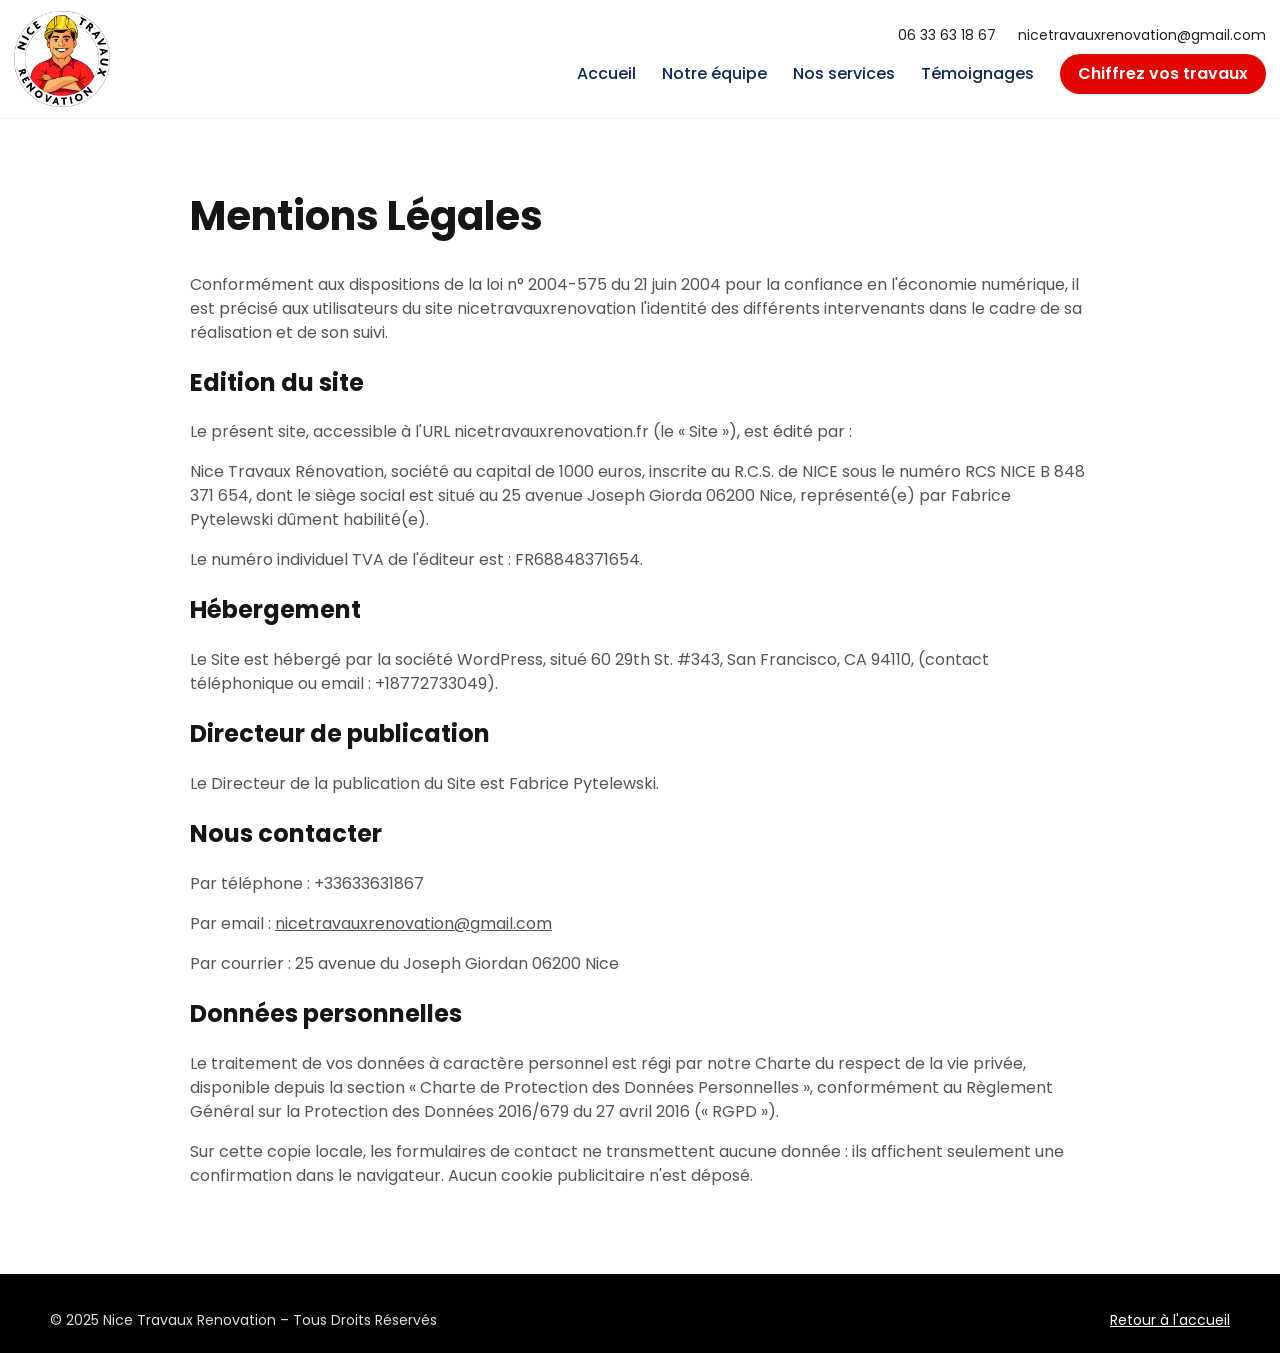
<file: mentions-legales.html>
<!DOCTYPE html>
<html lang="fr">
<head>
  <meta charset="utf-8">
  <meta name="viewport" content="width=device-width, initial-scale=1">
  <title>Mentions Légales | Nice Travaux Rénovation</title>
  <link rel="icon" href="images/favicon.png">
  <link href="https://fonts.googleapis.com/css2?family=Poppins:wght@400;500;600;700&display=swap" rel="stylesheet">
  <link rel="stylesheet" href="css/styles.css">
</head>
<body>
  <a class="skip" href="#contenu">Passer au contenu</a>
  <header class="site-header">
    <div class="header-inner">
      <a class="logo" href="index.html"><img src="images/logo.png" alt="Nice Travaux Rénovation"></a>
      <div class="header-tools">
        <div class="contacts">
          <a href="tel:+33633631867">06 33 63 18 67</a>
          <a class="mail" href="mailto:nicetravauxrenovation@gmail.com">nicetravauxrenovation@gmail.com</a>
        </div>
        <div class="nav-row">
          <button class="menu-toggle" aria-label="Ouvrir le menu" aria-expanded="false"><span></span><span></span><span></span></button>
          <ul class="nav">
            <li><a href="index.html#accueil">Accueil</a></li>
            <li><a href="index.html#notre-equipe">Notre équipe</a></li>
            <li><a href="index.html#nos-services">Nos services</a></li>
            <li><a href="index.html#temoignages">Témoignages</a></li>
          </ul>
          <a class="btn btn-red" href="https://ntr.calculateurtravaux.com/" target="_blank" rel="noopener">Chiffrez vos travaux</a>
        </div>
      </div>
    </div>
  </header>
  <main id="contenu" class="legal wrap">
    <h1>Mentions Légales</h1>
    <p>Conformément aux dispositions de la loi n° 2004-575 du 21 juin 2004 pour la confiance en l'économie numérique, il est précisé aux utilisateurs du site nicetravauxrenovation l'identité des différents intervenants dans le cadre de sa réalisation et de son suivi.</p>
    <h2>Edition du site</h2>
    <p>Le présent site, accessible à l'URL nicetravauxrenovation.fr (le « Site »), est édité par :</p>
    <p>Nice Travaux Rénovation, société au capital de 1000 euros, inscrite au R.C.S. de NICE sous le numéro RCS NICE B 848 371 654, dont le siège social est situé au 25 avenue Joseph Giorda 06200 Nice, représenté(e) par Fabrice Pytelewski dûment habilité(e).</p>
    <p>Le numéro individuel TVA de l'éditeur est : FR68848371654.</p>
    <h2>Hébergement</h2>
    <p>Le Site est hébergé par la société WordPress, situé 60 29th St. #343, San Francisco, CA 94110, (contact téléphonique ou email : +18772733049).</p>
    <h2>Directeur de publication</h2>
    <p>Le Directeur de la publication du Site est Fabrice Pytelewski.</p>
    <h2>Nous contacter</h2>
    <p>Par téléphone : +33633631867</p>
    <p>Par email : <a href="mailto:nicetravauxrenovation@gmail.com">nicetravauxrenovation@gmail.com</a></p>
    <p>Par courrier : 25 avenue du Joseph Giordan 06200 Nice</p>
    <h2 id="donnees">Données personnelles</h2>
    <p>Le traitement de vos données à caractère personnel est régi par notre Charte du respect de la vie privée, disponible depuis la section « Charte de Protection des Données Personnelles », conformément au Règlement Général sur la Protection des Données 2016/679 du 27 avril 2016 (« RGPD »).</p>
    <p>Sur cette copie locale, les formulaires de contact ne transmettent aucune donnée : ils affichent seulement une confirmation dans le navigateur. Aucun cookie publicitaire n'est déposé.</p>
  </main>
  <footer class="site-footer">
    <div class="wrap">
      <div class="footer-bottom">
        <span>© 2025 Nice Travaux Renovation – Tous Droits Réservés</span>
        <a href="index.html">Retour à l'accueil</a>
      </div>
    </div>
  </footer>
  <script src="js/main.js"></script>
</body>
</html>
</file>
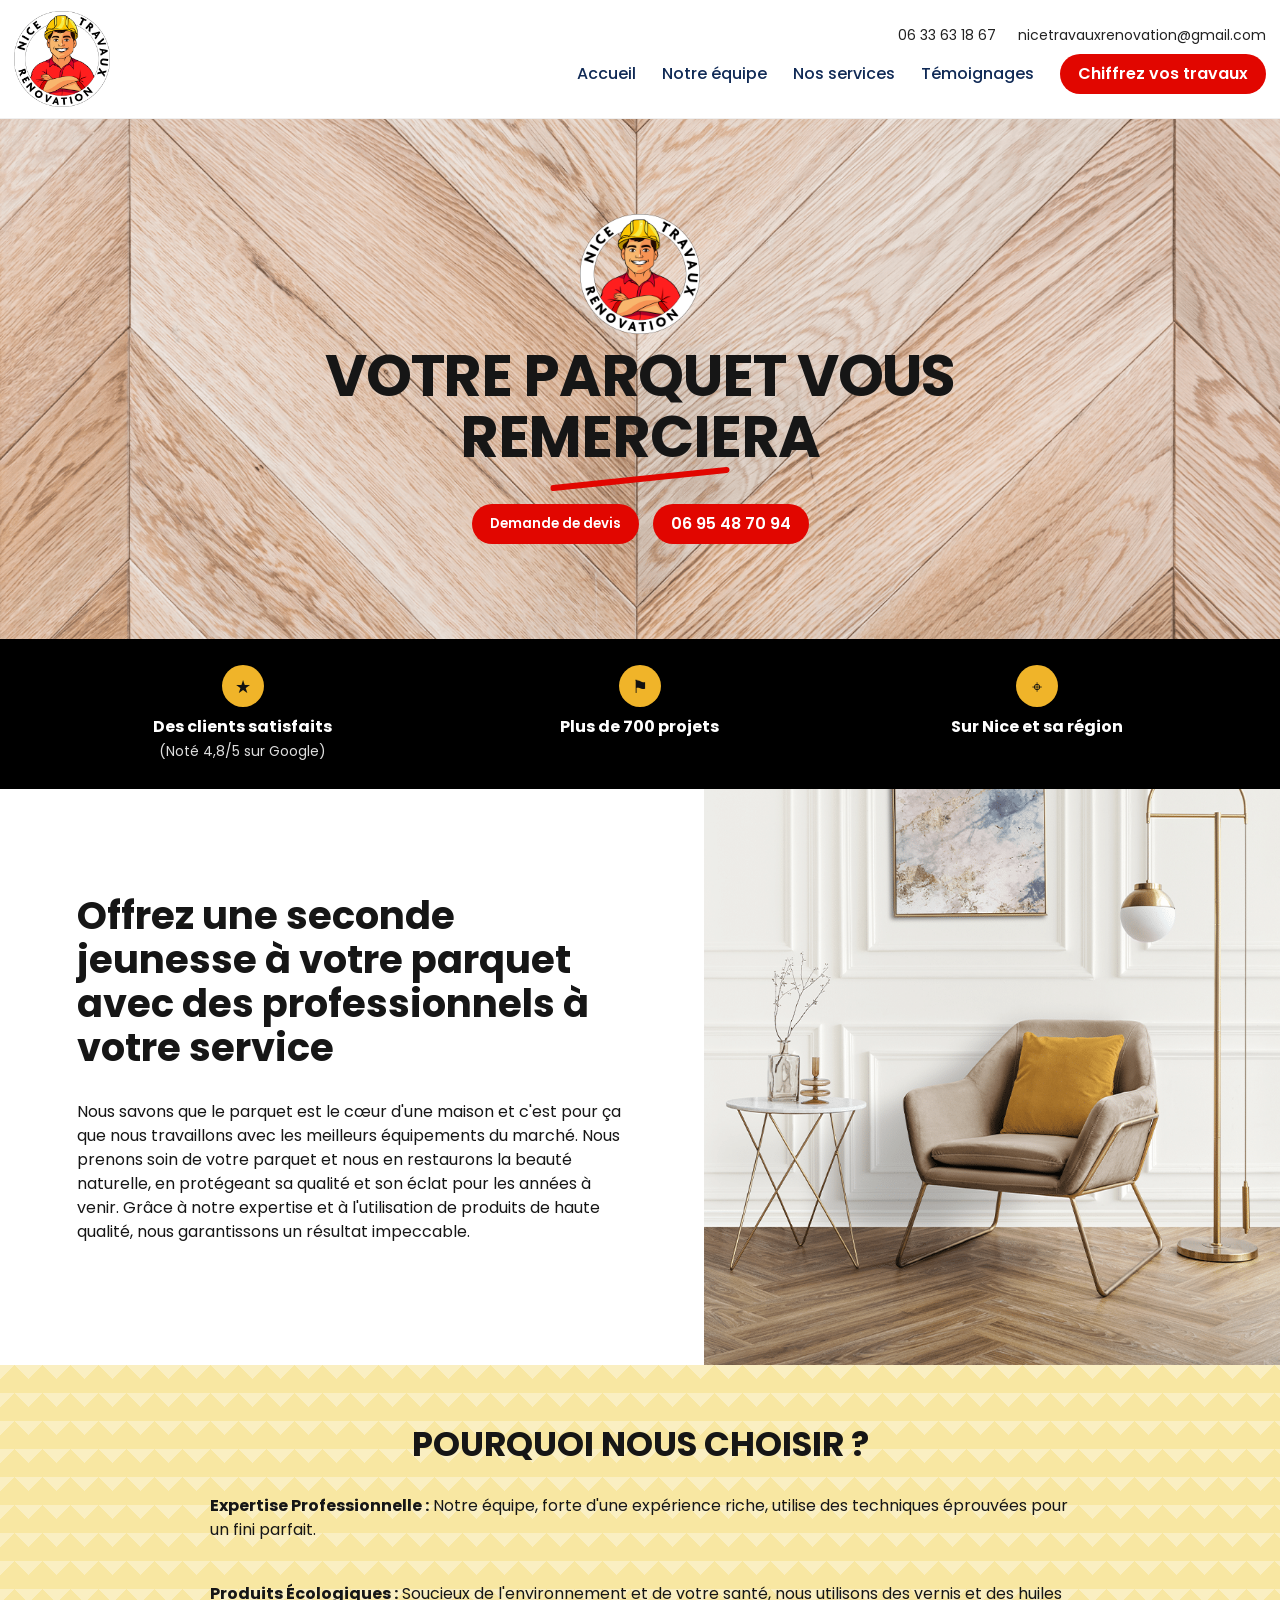
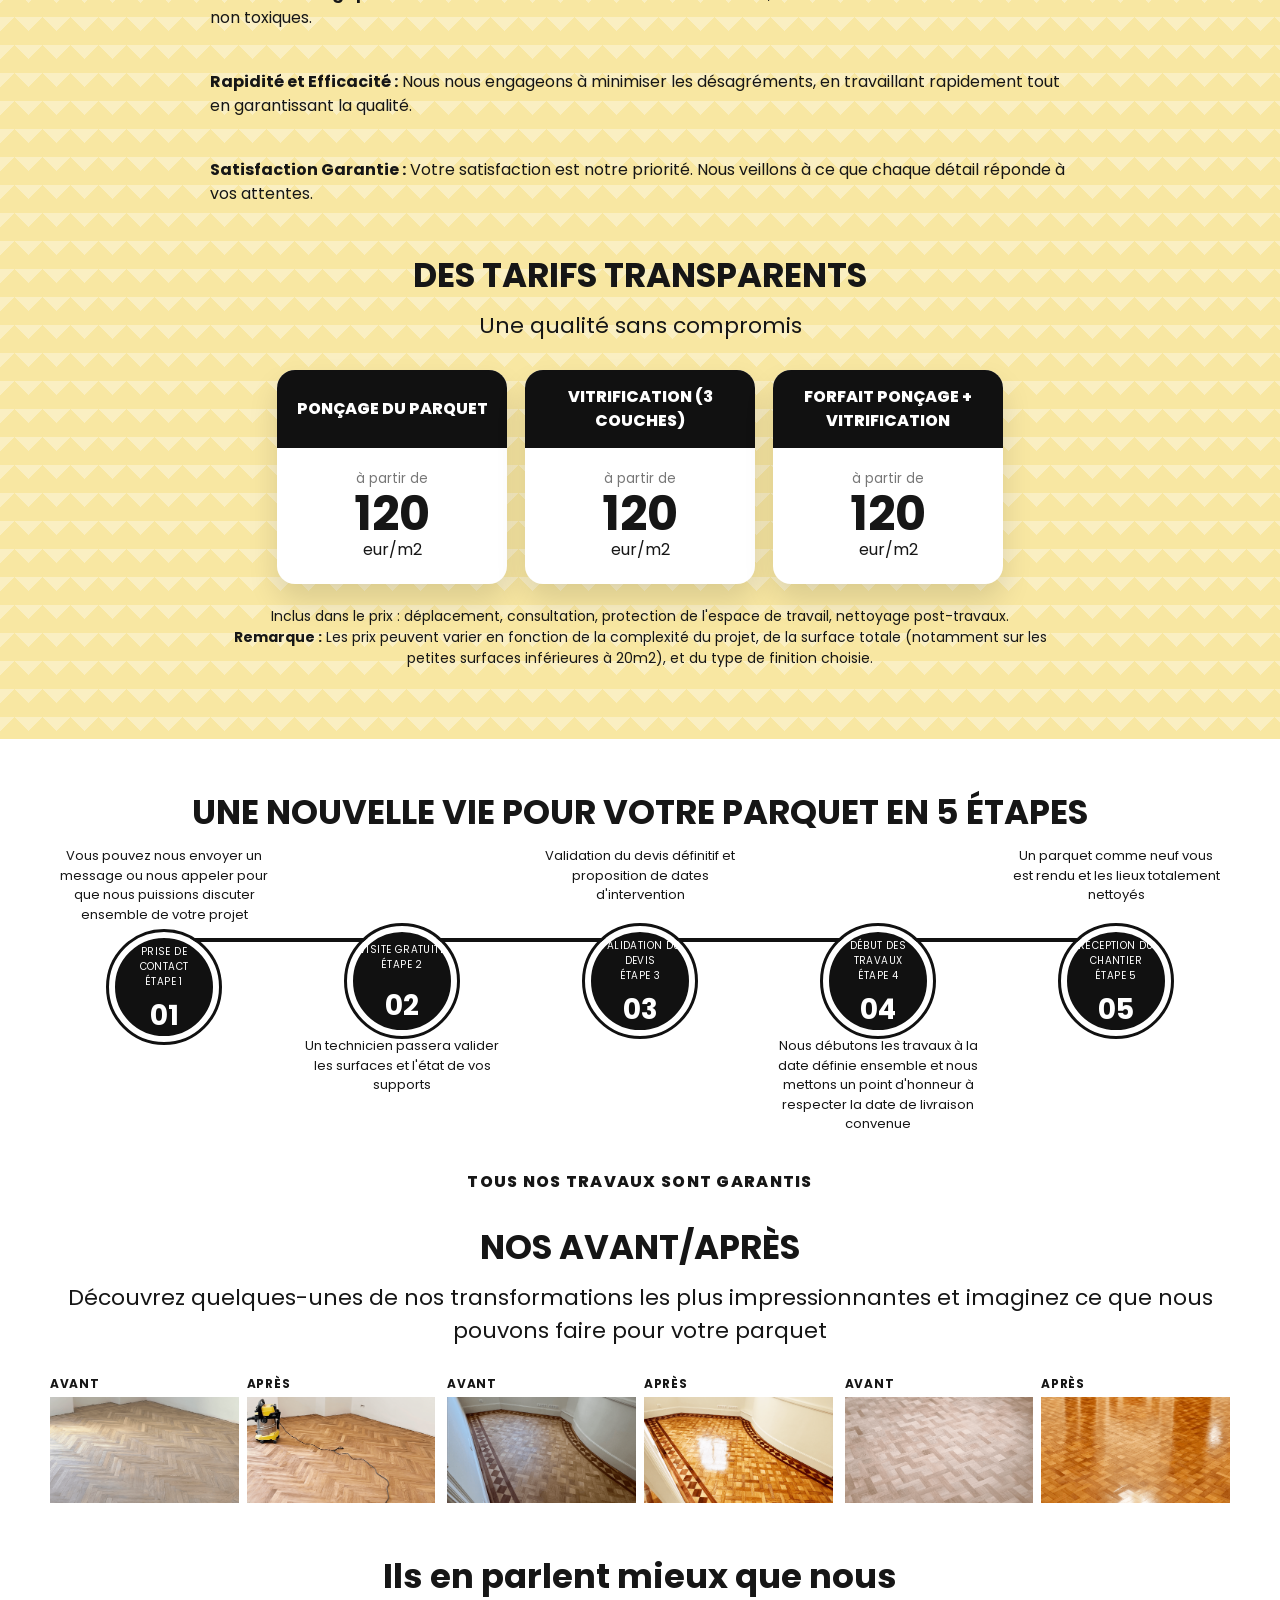
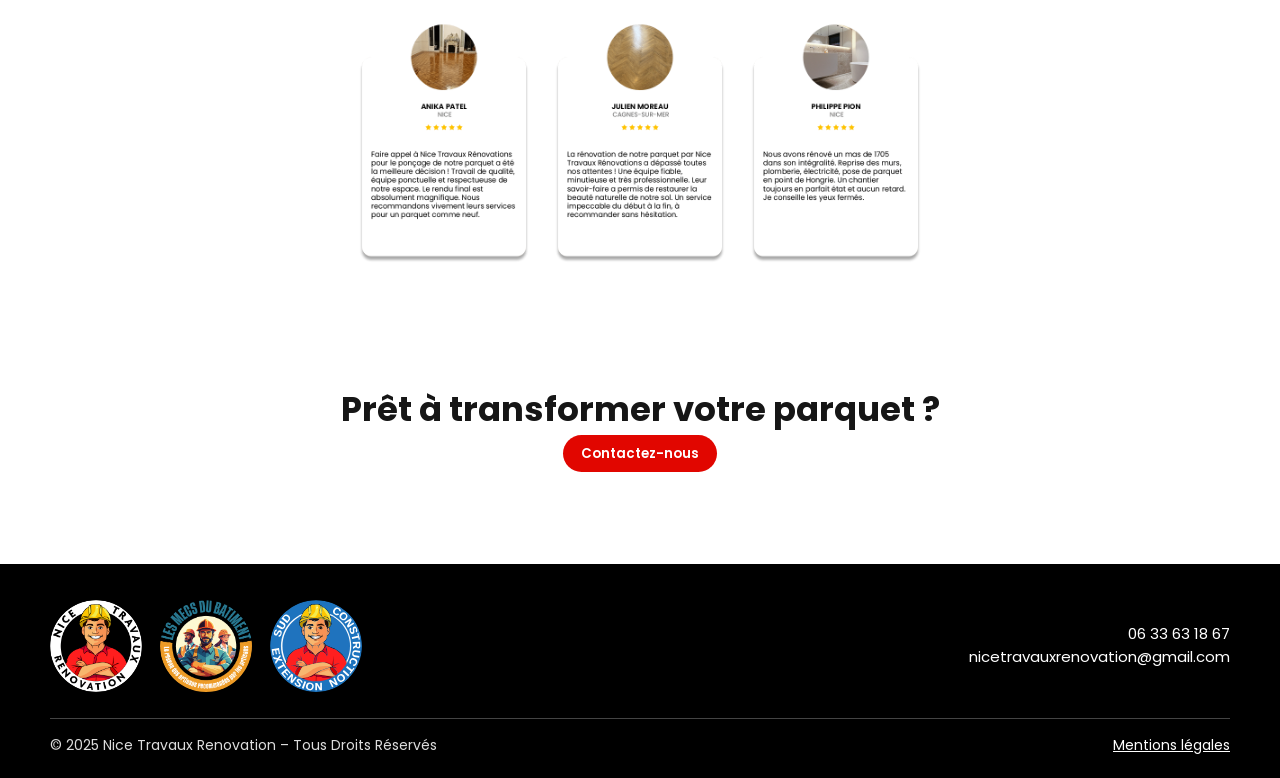
<file: poncage-de-parquet.html>
<!DOCTYPE html>
<html lang="fr">
<head>
  <meta charset="utf-8">
  <meta name="viewport" content="width=device-width, initial-scale=1">
  <title>Ponçage de parquet à Nice | Nice Travaux Rénovation</title>
  <meta name="description" content="Ponçage et vitrification de parquet à Nice. Équipe professionnelle, tarifs transparents, devis gratuit.">
  <link rel="icon" href="images/favicon.png">
  <link href="https://fonts.googleapis.com/css2?family=Poppins:wght@400;500;600;700;800&display=swap" rel="stylesheet">
  <link rel="stylesheet" href="css/styles.css">
</head>
<body>
  <a class="skip" href="#contenu">Passer au contenu</a>
  <header class="site-header">
    <div class="header-inner">
      <a class="logo" href="index.html"><img src="images/logo.png" alt="Nice Travaux Rénovation"></a>
      <div class="header-tools">
        <div class="contacts">
          <a href="tel:+33633631867">06 33 63 18 67</a>
          <a class="mail" href="mailto:nicetravauxrenovation@gmail.com">nicetravauxrenovation@gmail.com</a>
        </div>
        <div class="nav-row">
          <button class="menu-toggle" aria-label="Ouvrir le menu" aria-expanded="false"><span></span><span></span><span></span></button>
          <ul class="nav">
            <li><a href="index.html#accueil">Accueil</a></li>
            <li><a href="index.html#notre-equipe">Notre équipe</a></li>
            <li><a href="index.html#nos-services">Nos services</a></li>
            <li><a href="index.html#temoignages">Témoignages</a></li>
          </ul>
          <a class="btn btn-red" href="https://ntr.calculateurtravaux.com/" target="_blank" rel="noopener">Chiffrez vos travaux</a>
        </div>
      </div>
    </div>
  </header>
  <main id="contenu">
    <section class="page-hero" style="background-image:url('images/parquet/hero.png')">
      <div>
        <img class="logo-float" src="images/logo.png" alt="">
        <h1>VOTRE PARQUET VOUS<br>REMERCIERA</h1>
        <div class="underline"></div>
        <div class="hero-actions">
          <button class="btn btn-red" type="button" data-open="modal-contact">Demande de devis</button>
          <a class="btn btn-red" href="tel:+33695487094">06 95 48 70 94</a>
        </div>
      </div>
    </section>
    <section class="stats-bar">
      <div class="wrap">
        <div><div class="dot">★</div><strong>Des clients satisfaits</strong><span>(Noté 4,8/5 sur Google)</span></div>
        <div><div class="dot">⚑</div><strong>Plus de 700 projets</strong></div>
        <div><div class="dot">⌖</div><strong>Sur Nice et sa région</strong></div>
      </div>
    </section>
    <section class="split">
      <div class="split-copy">
        <h2>Offrez une seconde jeunesse à votre parquet avec des professionnels à votre service</h2>
        <p>Nous savons que le parquet est le cœur d'une maison et c'est pour ça que nous travaillons avec les meilleurs équipements du marché. Nous prenons soin de votre parquet et nous en restaurons la beauté naturelle, en protégeant sa qualité et son éclat pour les années à venir. Grâce à notre expertise et à l'utilisation de produits de haute qualité, nous garantissons un résultat impeccable.</p>
      </div>
      <img src="images/parquet/photo.png" alt="Salon avec parquet en chevron">
    </section>
    <section class="yellow">
      <div class="wrap">
        <h2>POURQUOI NOUS CHOISIR ?</h2>
        <div class="reasons">
          <p><strong>Expertise Professionnelle :</strong> Notre équipe, forte d'une expérience riche, utilise des techniques éprouvées pour un fini parfait.</p>
          <p><strong>Produits Écologiques :</strong> Soucieux de l'environnement et de votre santé, nous utilisons des vernis et des huiles non toxiques.</p>
          <p><strong>Rapidité et Efficacité :</strong> Nous nous engageons à minimiser les désagréments, en travaillant rapidement tout en garantissant la qualité.</p>
          <p><strong>Satisfaction Garantie :</strong> Votre satisfaction est notre priorité. Nous veillons à ce que chaque détail réponde à vos attentes.</p>
        </div>
        <h2>DES TARIFS TRANSPARENTS</h2>
        <p class="center-sub">Une qualité sans compromis</p>
        <div class="prices">
          <article class="price"><header>PONÇAGE DU PARQUET</header><div><small>à partir de</small><b>120</b> eur/m2</div></article>
          <article class="price"><header>VITRIFICATION (3 COUCHES)</header><div><small>à partir de</small><b>120</b> eur/m2</div></article>
          <article class="price"><header>FORFAIT PONÇAGE + VITRIFICATION</header><div><small>à partir de</small><b>120</b> eur/m2</div></article>
        </div>
        <p class="fine">Inclus dans le prix : déplacement, consultation, protection de l'espace de travail, nettoyage post-travaux.<br><strong>Remarque :</strong> Les prix peuvent varier en fonction de la complexité du projet, de la surface totale (notamment sur les petites surfaces inférieures à 20m2), et du type de finition choisie.</p>
      </div>
    </section>
    <section class="steps-line wrap">
      <h2 class="block-title">UNE NOUVELLE VIE POUR VOTRE PARQUET EN 5 ÉTAPES</h2>
      <div class="step-row">
        <article class="step-item"><p>Vous pouvez nous envoyer un message ou nous appeler pour que nous puissions discuter ensemble de votre projet</p><div class="circle"><span>PRISE DE CONTACT<br>ÉTAPE 1</span><b>01</b></div></article>
        <article class="step-item"><p></p><div class="circle"><span>VISITE GRATUITE<br>ÉTAPE 2</span><b>02</b></div><p>Un technicien passera valider les surfaces et l'état de vos supports</p></article>
        <article class="step-item"><p>Validation du devis définitif et proposition de dates d'intervention</p><div class="circle"><span>VALIDATION DU DEVIS<br>ÉTAPE 3</span><b>03</b></div></article>
        <article class="step-item"><p></p><div class="circle"><span>DÉBUT DES TRAVAUX<br>ÉTAPE 4</span><b>04</b></div><p>Nous débutons les travaux à la date définie ensemble et nous mettons un point d'honneur à respecter la date de livraison convenue</p></article>
        <article class="step-item"><p>Un parquet comme neuf vous est rendu et les lieux totalement nettoyés</p><div class="circle"><span>RÉCEPTION DU CHANTIER<br>ÉTAPE 5</span><b>05</b></div></article>
      </div>
      <p class="guarantee">TOUS NOS TRAVAUX SONT GARANTIS</p>
      <h2 class="block-title">NOS AVANT/APRÈS</h2>
      <p class="center-sub">Découvrez quelques-unes de nos transformations les plus impressionnantes et imaginez ce que nous pouvons faire pour votre parquet</p>
      <div class="gallery">
        <div class="pair"><figure><figcaption>AVANT</figcaption><img src="images/parquet/av1.png" alt="Parquet avant ponçage"></figure><figure><figcaption>APRÈS</figcaption><img src="images/parquet/ap1.png" alt="Parquet après ponçage"></figure></div>
        <div class="pair"><figure><figcaption>AVANT</figcaption><img src="images/parquet/av2.png" alt="Parquet avant restauration"></figure><figure><figcaption>APRÈS</figcaption><img src="images/parquet/ap2.png" alt="Parquet après restauration"></figure></div>
        <div class="pair"><figure><figcaption>AVANT</figcaption><img src="images/parquet/av3.png" alt="Parquet usé"></figure><figure><figcaption>APRÈS</figcaption><img src="images/parquet/ap3.png" alt="Parquet rénové"></figure></div>
      </div>
      <h2 class="block-title" style="margin-top:48px">Ils en parlent mieux que nous</h2>
      <div class="testimonials">
        <img src="images/parquet/t1.png" alt="Avis client">
        <img src="images/parquet/t2.png" alt="Avis client">
        <img src="images/parquet/t3.png" alt="Avis client">
      </div>
      <div class="cta">
        <h2>Prêt à transformer votre parquet ?</h2>
        <button class="btn btn-red" type="button" data-open="modal-contact">Contactez-nous</button>
      </div>
    </section>
  </main>
  <footer class="site-footer">
    <div class="wrap">
      <div class="footer-top">
        <div class="footer-logos">
          <a href="index.html"><img src="images/logo.png" alt="Nice Travaux Rénovation"></a>
          <a href="https://www.lesmecsdubatiment.com/" target="_blank" rel="noopener"><img src="images/logo-lmdb.png" alt="Les Mecs du Bâtiment"></a>
          <a href="https://www.sudconstructionextension.fr/" target="_blank" rel="noopener"><img src="images/logo-sud.svg" alt="Sud Construction Extension"></a>
        </div>
        <div class="footer-contact"><a href="tel:+33633631867">06 33 63 18 67</a><br><a href="mailto:nicetravauxrenovation@gmail.com">nicetravauxrenovation@gmail.com</a></div>
      </div>
      <hr class="footer-rule">
      <div class="footer-bottom">
        <span>© 2025 Nice Travaux Renovation – Tous Droits Réservés</span>
        <a href="mentions-legales.html">Mentions légales</a>
      </div>
    </div>
  </footer>
  <div class="modal" id="modal-contact" hidden>
    <div class="dialog" role="dialog" aria-labelledby="contact-title">
      <button class="close" type="button" data-close aria-label="Fermer">×</button>
      <h2 id="contact-title">Contactez-nous</h2>
      <p class="sub">Votre devis travaux gratuit en quelques clics</p>
      <form data-form>
        <label>Adresse mail *<input type="email" required></label>
        <label>Votre nom *<input type="text" required></label>
        <label>Téléphone *<input type="tel" required></label>
        <label>Votre message *<textarea required></textarea></label>
        <button class="btn btn-red" type="submit">Envoyer le message</button>
        <p class="form-note" role="status"></p>
      </form>
    </div>
  </div>
  <script src="js/main.js"></script>
</body>
</html>
</file>
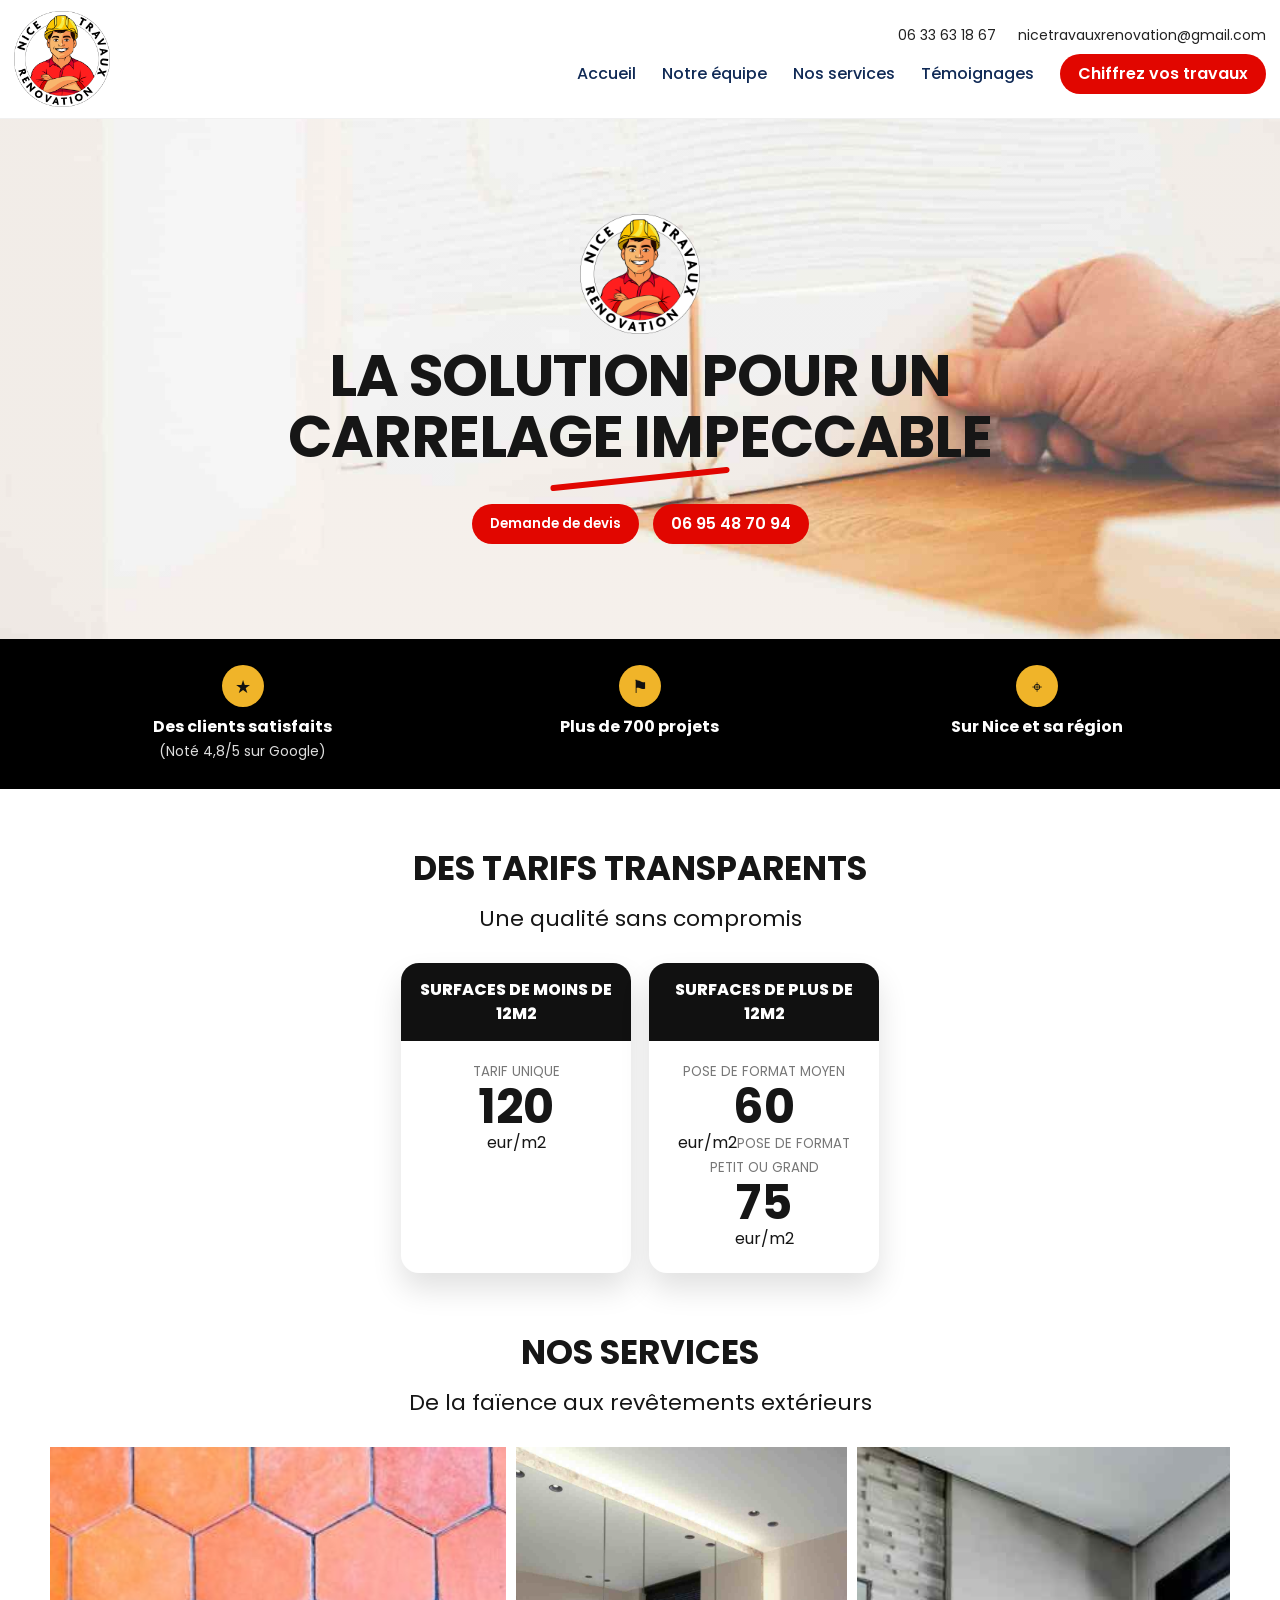
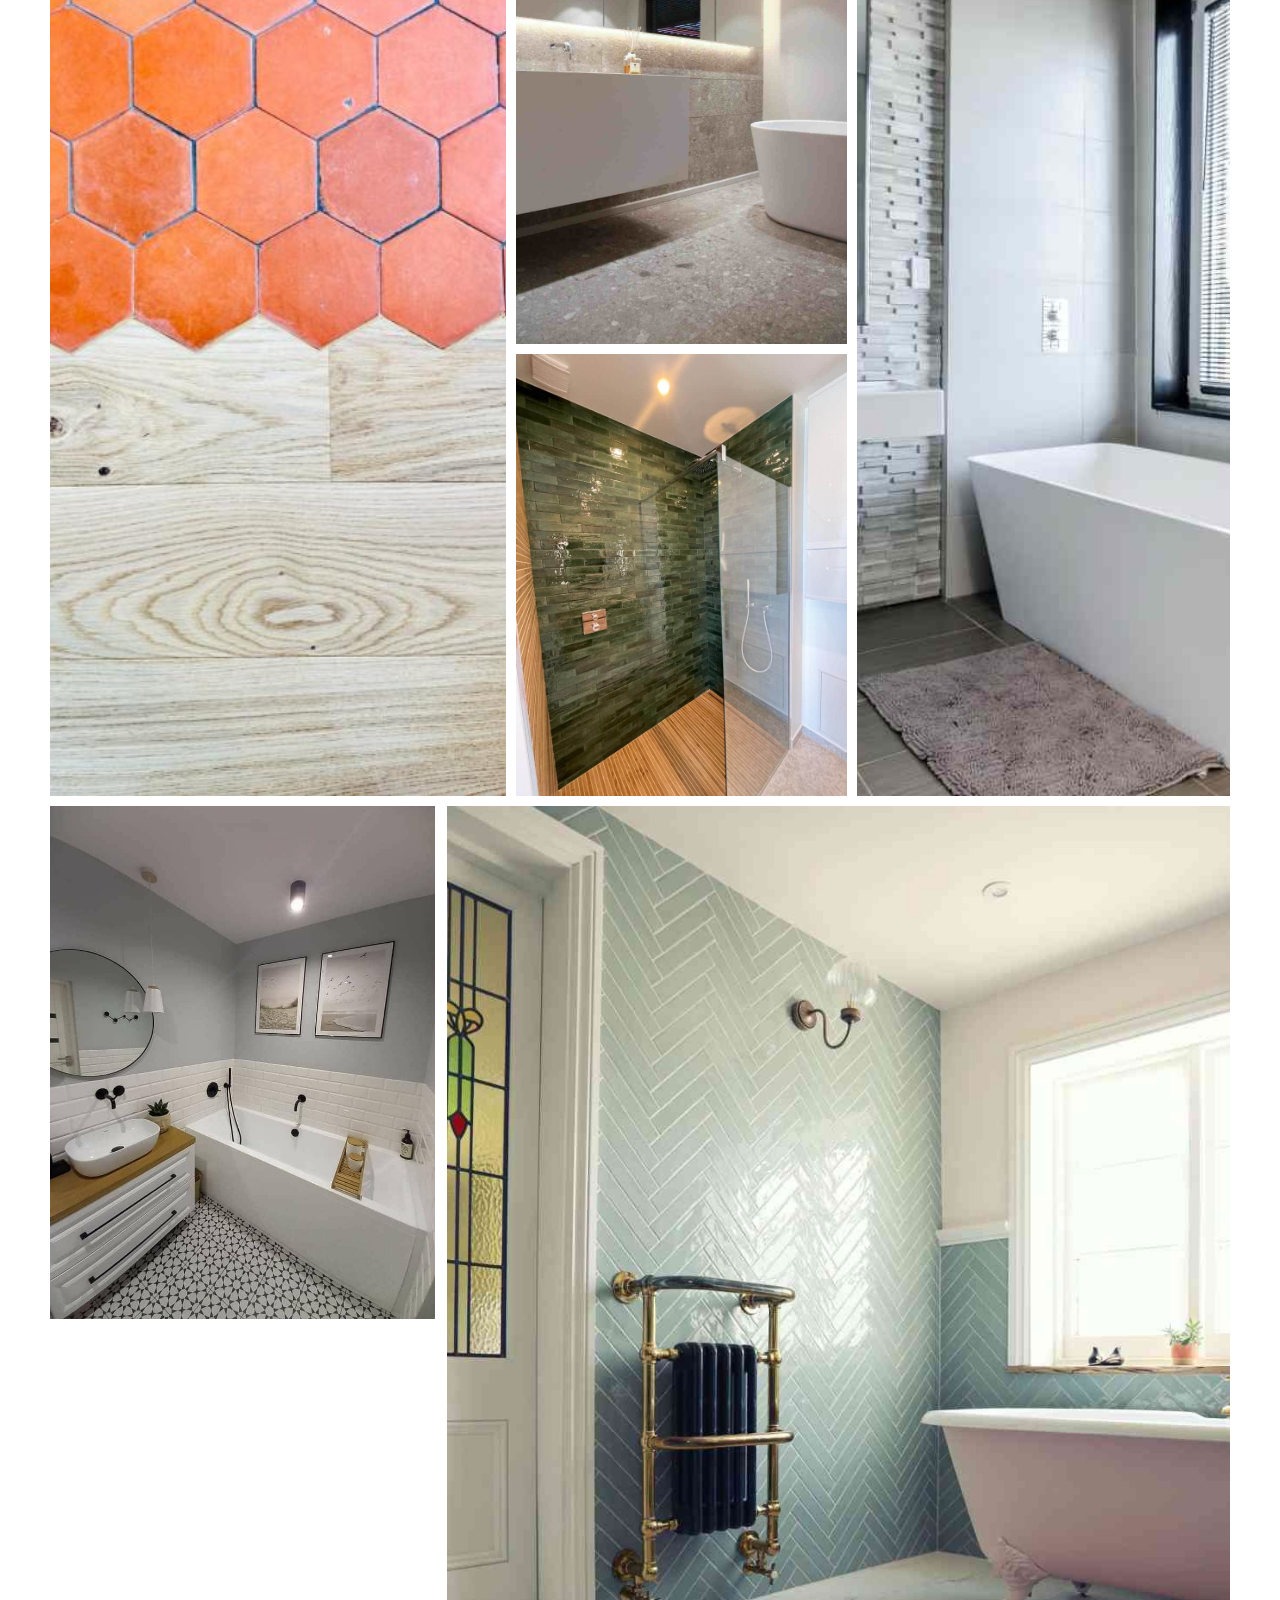
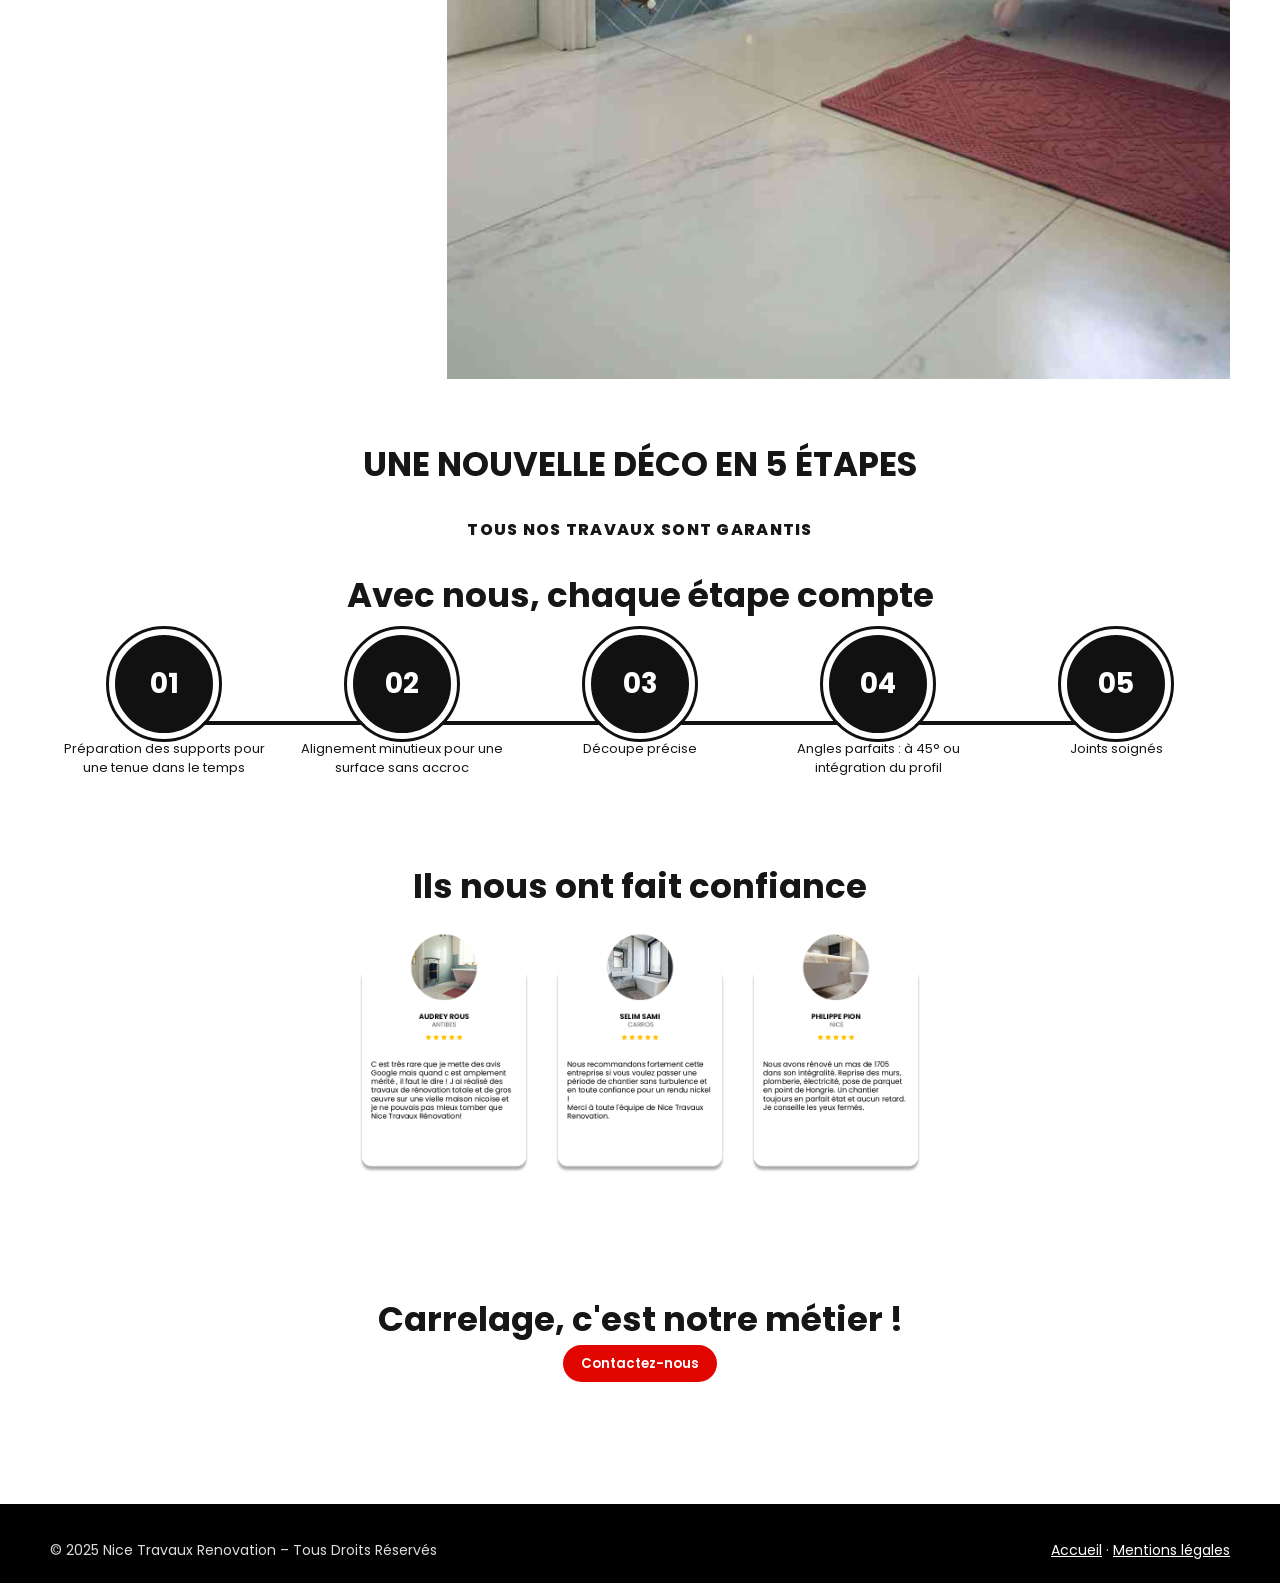
<file: pose-de-carrelage-a-nice.html>
<!DOCTYPE html>
<html lang="fr">
<head>
  <meta charset="utf-8">
  <meta name="viewport" content="width=device-width, initial-scale=1">
  <title>Pose de carrelage à Nice | Nice Travaux Rénovation</title>
  <meta name="description" content="Pose de carrelage à Nice : faïence, sols intérieurs et extérieurs. Tarifs transparents et devis gratuit.">
  <link rel="icon" href="images/favicon.png">
  <link href="https://fonts.googleapis.com/css2?family=Poppins:wght@400;500;600;700;800&display=swap" rel="stylesheet">
  <link rel="stylesheet" href="css/styles.css">
</head>
<body>
  <a class="skip" href="#contenu">Passer au contenu</a>
  <header class="site-header">
    <div class="header-inner">
      <a class="logo" href="index.html"><img src="images/logo.png" alt="Nice Travaux Rénovation"></a>
      <div class="header-tools">
        <div class="contacts">
          <a href="tel:+33633631867">06 33 63 18 67</a>
          <a class="mail" href="mailto:nicetravauxrenovation@gmail.com">nicetravauxrenovation@gmail.com</a>
        </div>
        <div class="nav-row">
          <button class="menu-toggle" aria-label="Ouvrir le menu" aria-expanded="false"><span></span><span></span><span></span></button>
          <ul class="nav">
            <li><a href="index.html#accueil">Accueil</a></li>
            <li><a href="index.html#notre-equipe">Notre équipe</a></li>
            <li><a href="index.html#nos-services">Nos services</a></li>
            <li><a href="index.html#temoignages">Témoignages</a></li>
          </ul>
          <a class="btn btn-red" href="https://ntr.calculateurtravaux.com/" target="_blank" rel="noopener">Chiffrez vos travaux</a>
        </div>
      </div>
    </div>
  </header>
  <main id="contenu">
    <section class="page-hero" style="background-image:linear-gradient(rgba(255,255,255,.2), rgba(255,255,255,.2)), url('images/carrelage/hero.jpg')">
      <div>
        <img class="logo-float" src="images/logo.png" alt="">
        <h1>LA SOLUTION POUR UN<br>CARRELAGE IMPECCABLE</h1>
        <div class="underline"></div>
        <div class="hero-actions">
          <button class="btn btn-red" type="button" data-open="modal-contact">Demande de devis</button>
          <a class="btn btn-red" href="tel:+33695487094">06 95 48 70 94</a>
        </div>
      </div>
    </section>
    <section class="stats-bar">
      <div class="wrap">
        <div><div class="dot">★</div><strong>Des clients satisfaits</strong><span>(Noté 4,8/5 sur Google)</span></div>
        <div><div class="dot">⚑</div><strong>Plus de 700 projets</strong></div>
        <div><div class="dot">⌖</div><strong>Sur Nice et sa région</strong></div>
      </div>
    </section>
    <section class="wrap" style="padding:54px 0">
      <h2 class="block-title">DES TARIFS TRANSPARENTS</h2>
      <p class="center-sub">Une qualité sans compromis</p>
      <div class="prices">
        <article class="price"><header>SURFACES DE MOINS DE 12M2</header><div><small>TARIF UNIQUE</small><b>120</b> eur/m2</div></article>
        <article class="price"><header>SURFACES DE PLUS DE 12M2</header><div><small>POSE DE FORMAT MOYEN</small><b>60</b> eur/m2<small>POSE DE FORMAT PETIT OU GRAND</small><b>75</b> eur/m2</div></article>
      </div>
    </section>
    <section class="wrap" style="padding-bottom:40px">
      <h2 class="block-title">NOS SERVICES</h2>
      <p class="center-sub">De la faïence aux revêtements extérieurs</p>
      <div class="masonry">
        <img src="images/carrelage/g1.jpg" alt="Carreaux hexagonaux orange">
        <div class="stack">
          <img src="images/carrelage/g2.jpg" alt="Salle de bain">
          <img src="images/carrelage/g3.jpg" alt="Salle de bain avec baignoire">
        </div>
        <img src="images/carrelage/g4.jpg" alt="Douche en carrelage vert">
      </div>
      <div class="gallery" style="margin-top:10px">
        <img src="images/carrelage/g5.jpg" alt="Salle de bain grise">
        <img src="images/carrelage/g6.jpg" alt="Salle de bain bleu clair" style="grid-column: span 2">
      </div>
    </section>
    <section class="wrap" style="padding:20px 0 50px">
      <h2 class="block-title">UNE NOUVELLE DÉCO EN 5 ÉTAPES</h2>
      <p class="guarantee">TOUS NOS TRAVAUX SONT GARANTIS</p>
      <h2 class="block-title">Avec nous, chaque étape compte</h2>
      <div class="step-row">
        <article class="step-item"><div class="circle"><b>01</b></div><p>Préparation des supports pour une tenue dans le temps</p></article>
        <article class="step-item"><div class="circle"><b>02</b></div><p>Alignement minutieux pour une surface sans accroc</p></article>
        <article class="step-item"><div class="circle"><b>03</b></div><p>Découpe précise</p></article>
        <article class="step-item"><div class="circle"><b>04</b></div><p>Angles parfaits : à 45° ou intégration du profil</p></article>
        <article class="step-item"><div class="circle"><b>05</b></div><p>Joints soignés</p></article>
      </div>
      <h2 class="block-title" style="margin-top:42px">Ils nous ont fait confiance</h2>
      <div class="testimonials">
        <img src="images/carrelage/t1.png" alt="Avis client">
        <img src="images/carrelage/t2.png" alt="Avis client">
        <img src="images/carrelage/t3.png" alt="Avis client">
      </div>
      <div class="cta">
        <h2>Carrelage, c'est notre métier !</h2>
        <button class="btn btn-red" type="button" data-open="modal-contact">Contactez-nous</button>
      </div>
    </section>
  </main>
  <footer class="site-footer">
    <div class="wrap">
      <div class="footer-bottom">
        <span>© 2025 Nice Travaux Renovation – Tous Droits Réservés</span>
        <span><a href="index.html">Accueil</a> · <a href="mentions-legales.html">Mentions légales</a></span>
      </div>
    </div>
  </footer>
  <div class="modal" id="modal-contact" hidden>
    <div class="dialog" role="dialog" aria-labelledby="contact-title">
      <button class="close" type="button" data-close aria-label="Fermer">×</button>
      <h2 id="contact-title">Contactez-nous</h2>
      <p class="sub">Votre devis travaux gratuit en quelques clics</p>
      <form data-form>
        <label>Adresse mail *<input type="email" required></label>
        <label>Votre nom *<input type="text" required></label>
        <label>Téléphone *<input type="tel" required></label>
        <label>Votre message *<textarea required></textarea></label>
        <button class="btn btn-red" type="submit">Envoyer le message</button>
        <p class="form-note" role="status"></p>
      </form>
    </div>
  </div>
  <script src="js/main.js"></script>
</body>
</html>
</file>
<file: css/styles.css>
:root {
  --red: #e10600;
  --red-dark: #c10500;
  --navy: #102a56;
  --ink: #161616;
  --muted: #5e6570;
  --line: #e7e7e7;
  --soft: #f4f5f7;
  --blue: #1f73be;
  --card: #f3f5f8;
  --max: 1180px;
  --header: 118px;
  --shadow: 0 10px 30px rgba(16, 24, 40, 0.08);
  --font: "Poppins", "Segoe UI", sans-serif;
}

* { box-sizing: border-box; }
html { scroll-behavior: smooth; }
body {
  margin: 0;
  font-family: var(--font);
  color: var(--ink);
  background: #fff;
  line-height: 1.5;
}
img { max-width: 100%; display: block; }
a { color: inherit; }
button, input, textarea { font-family: inherit; }
.skip {
  position: absolute;
  left: 12px;
  top: -40px;
  background: #fff;
  padding: 8px 12px;
  z-index: 100;
}
.skip:focus { top: 12px; }

.wrap { width: min(var(--max), calc(100% - 40px)); margin: 0 auto; }
.wrap-wide { width: min(1240px, calc(100% - 32px)); margin: 0 auto; }

.site-header {
  position: sticky;
  top: 0;
  z-index: 40;
  background: #fff;
  border-bottom: 1px solid #f0f0f0;
}
.header-inner {
  width: min(1280px, calc(100% - 28px));
  margin: 0 auto;
  display: grid;
  grid-template-columns: 110px 1fr;
  gap: 12px;
  align-items: center;
  min-height: var(--header);
}
.logo img { width: 96px; height: 96px; object-fit: contain; }
.header-tools { display: flex; flex-direction: column; align-items: flex-end; gap: 8px; padding: 10px 0; }
.contacts {
  display: flex;
  gap: 22px;
  align-items: center;
  font-size: 14px;
  color: #222;
}
.contacts a { text-decoration: none; display: inline-flex; gap: 8px; align-items: center; }
.contacts svg { width: 16px; height: 16px; fill: none; stroke: var(--navy); stroke-width: 1.8; }
.nav-row { display: flex; align-items: center; gap: 8px; }
.nav { display: flex; gap: 26px; list-style: none; margin: 0; padding: 0 18px 0 0; }
.nav a {
  text-decoration: none;
  color: var(--navy);
  font-weight: 500;
  font-size: 16px;
}
.nav a:hover { color: var(--red); }
.lang { position: relative; }
.lang-btn, .icon-btn {
  border: 0;
  background: transparent;
  cursor: pointer;
  font-size: 22px;
  line-height: 1;
  padding: 4px;
}
.lang-menu {
  display: none;
  position: absolute;
  right: 0;
  top: 120%;
  background: #fff;
  border: 1px solid var(--line);
  border-radius: 10px;
  min-width: 150px;
  list-style: none;
  margin: 0;
  padding: 6px;
  box-shadow: var(--shadow);
}
.lang.open .lang-menu { display: block; }
.lang-menu a { display: block; text-decoration: none; padding: 8px 10px; border-radius: 8px; font-size: 14px; }
.lang-menu a:hover { background: var(--soft); }
.btn {
  display: inline-flex;
  align-items: center;
  justify-content: center;
  gap: 8px;
  border: 0;
  cursor: pointer;
  text-decoration: none;
  border-radius: 999px;
  font-weight: 600;
  padding: 12px 18px;
  line-height: 1;
}
.btn-red { background: var(--red); color: #fff; }
.btn-red:hover { background: var(--red-dark); }
.btn-blue { background: var(--blue); color: #fff; }
.btn-blue:hover { filter: brightness(0.95); }
.btn-ghost { background: #f3f3f3; color: #333; }
.btn svg { width: 16px; height: 16px; fill: currentColor; }
.menu-toggle { display: none; border: 0; background: transparent; cursor: pointer; width: 42px; height: 42px; }
.menu-toggle span { display: block; height: 2px; background: var(--navy); margin: 6px 8px; }

.hero { background: #d9d9d9; }
.hero img { width: 100%; height: min(78vh, 820px); object-fit: cover; object-position: center 30%; }

.steps {
  display: grid;
  grid-template-columns: repeat(3, 1fr);
  gap: 24px;
  padding: 54px 0 20px;
  text-align: center;
}
.step-icon {
  width: 74px;
  height: 74px;
  margin: 0 auto 8px;
  border-radius: 50%;
  background: var(--red);
  color: #fff;
  display: grid;
  place-items: center;
}
.step-icon svg { width: 30px; height: 30px; fill: none; stroke: #fff; stroke-width: 1.8; }
.steps h2 { margin: 0; font-size: 30px; font-weight: 600; }
.steps h3 { margin: 6px 0 0; font-size: 18px; font-weight: 500; color: #333; }

.services { padding: 28px 0 10px; }
.tabs {
  background: #f7f7f7;
  border-radius: 2px;
  padding: 0 18px 28px;
}
.tablist { display: grid; grid-template-columns: repeat(3, 1fr); background: transparent; }
.tab {
  background: #fff;
  border: 0;
  border-top: 3px solid transparent;
  padding: 22px 10px;
  font-weight: 700;
  letter-spacing: 0.04em;
  cursor: pointer;
  color: #111;
  display: inline-flex;
  gap: 8px;
  align-items: center;
  justify-content: center;
  font-size: 15px;
}
.tab svg { width: 18px; height: 18px; }
.tab[aria-selected="true"] { color: var(--red); border-top-color: var(--red); }
.panel { display: none; padding-top: 22px; }
.panel.active { display: block; }
.cards { display: grid; gap: 16px; }
.cards.two { grid-template-columns: 1fr 1fr; }
.cards.three { grid-template-columns: repeat(3, 1fr); }
.card {
  position: relative;
  display: block;
  overflow: hidden;
  min-height: 180px;
  color: #fff;
  text-decoration: none;
}
.card img { width: 100%; height: 230px; object-fit: cover; transition: transform 0.35s ease; }
.cards.two .card img { height: 320px; }
.card:hover img { transform: scale(1.04); }
.card span {
  position: absolute;
  left: 18px;
  top: 16px;
  font-weight: 700;
  letter-spacing: 0.04em;
  text-transform: uppercase;
  text-shadow: 0 2px 10px rgba(0,0,0,.45);
  font-size: 18px;
}

.difference { text-align: center; padding: 72px 0 10px; }
.difference h2 { font-size: 34px; margin: 0; font-weight: 800; }
.difference h2 em { font-style: normal; color: var(--red); }
.actions { display: flex; gap: 12px; justify-content: center; flex-wrap: wrap; margin-top: 28px; }

.team { text-align: center; padding: 70px 0 20px; }
.kicker { color: #e23b3b; font-weight: 500; margin: 0 0 18px; }
.team h2 { font-size: 34px; margin: 0 0 28px; }
.team img, .qualities img { width: min(1100px, 100%); margin: 0 auto; height: auto; }

.why { text-align: center; padding: 48px 0 10px; }
.why h2 { margin: 0 0 8px; font-size: 28px; }
.why .plus { color: var(--red); font-weight: 600; margin: 0 0 18px; }

.quote-band { margin-top: 30px; }
.quote-curve {
  height: 70px;
  background:
    radial-gradient(120px 70px at 35% 100%, #fff 70px, transparent 71px),
    radial-gradient(120px 70px at 65% 100%, #fff 70px, transparent 71px),
    linear-gradient(#ececec, #f7f7f7);
}
.quote {
  margin: 0;
  text-align: center;
  font-size: 18px;
  font-weight: 600;
  padding: 8px 16px 10px;
}

.trust { padding: 30px 0 20px; }
.trust-grid {
  display: grid;
  grid-template-columns: 1.1fr 1fr 1fr;
  gap: 28px;
  align-items: start;
}
.trust h2 { margin: 0 0 8px; font-size: 28px; }
.trust .lead { color: var(--red); font-weight: 700; margin: 0 0 12px; }
#map { height: 280px; border-radius: 4px; background: #e9eef2; }
.ntr-pin { background: none; border: 0; }
.trust h3 { margin: 6px 0 14px; font-size: 22px; }
.stat-list { display: grid; gap: 12px; }
.stat {
  background: var(--card);
  min-height: 78px;
  display: flex;
  gap: 12px;
  align-items: center;
  padding: 12px 14px;
  font-weight: 700;
}
.bubble {
  width: 42px;
  height: 42px;
  border-radius: 50%;
  background: var(--red);
  color: #fff;
  display: grid;
  place-items: center;
  flex: none;
}
.bubble svg { width: 20px; height: 20px; fill: #fff; }
.stars { color: #f5b400; letter-spacing: 2px; font-weight: 700; }
.stars span { color: #222; letter-spacing: 0; margin-left: 6px; font-size: 14px; }

.cta { text-align: center; padding: 64px 0 72px; }
.cta h2 { font-size: 34px; margin: 0; }
.cta h2 em { font-style: normal; color: var(--red); }

.partner { background: #f3f3f3; text-align: center; padding: 64px 0; }
.partner h2 { font-size: 32px; margin: 0 0 16px; }
.partner h2 em { font-style: normal; color: var(--blue); }
.partner p { color: #666; margin: 0 auto 22px; max-width: 640px; }

.site-footer { background: #000; color: #fff; padding: 36px 0 22px; }
.footer-top {
  display: flex;
  justify-content: space-between;
  gap: 24px;
  align-items: center;
  flex-wrap: wrap;
}
.footer-logos { display: flex; gap: 18px; align-items: center; }
.footer-logos img { width: 92px; height: 92px; object-fit: contain; border-radius: 50%; background: transparent; }
.footer-side { display: flex; flex-direction: column; gap: 14px; align-items: flex-end; }
.socials { display: flex; gap: 8px; }
.socials a {
  width: 34px; height: 34px; background: #2a2a2a; color: #fff;
  display: grid; place-items: center; text-decoration: none; border-radius: 3px; font-weight: 700;
}
.footer-contact { text-align: right; font-size: 15px; }
.footer-contact a { color: #fff; text-decoration: none; }
.footer-rule { border: 0; border-top: 1px solid #444; margin: 26px 0 16px; }
.footer-bottom { display: flex; justify-content: space-between; gap: 12px; color: #ddd; font-size: 14px; flex-wrap: wrap; }
.footer-bottom a { color: #fff; }

.floaters { position: fixed; right: 18px; bottom: 18px; z-index: 45; display: flex; flex-direction: column; align-items: flex-end; gap: 10px; }
.chat-btn, .consent-reopen, .to-top {
  border: 0; cursor: pointer; background: #fff; box-shadow: 0 6px 18px rgba(0,0,0,.15);
}
.chat-btn { width: 58px; height: 58px; border-radius: 50%; font-size: 26px; }
.consent-reopen, .to-top { border-radius: 8px; padding: 8px 10px; font-size: 13px; }
.to-top { display: none; }

.modal[hidden] { display: none; }
.modal {
  position: fixed; inset: 0; z-index: 60;
  background: rgba(0,0,0,.45);
  display: grid; place-items: center; padding: 20px;
}
.dialog {
  width: min(560px, 100%);
  background: #fff;
  border-radius: 16px;
  padding: 22px 22px 18px;
  position: relative;
  max-height: min(90vh, 760px);
  overflow: auto;
}
.dialog h2 { margin: 0 0 6px; font-size: 26px; }
.dialog .sub { color: var(--muted); margin: 0 0 16px; }
.close {
  position: absolute; right: 12px; top: 10px;
  border: 0; background: transparent; font-size: 28px; cursor: pointer; line-height: 1;
}
form { display: grid; gap: 10px; }
label { font-size: 13px; font-weight: 600; display: grid; gap: 4px; }
input, textarea {
  width: 100%; border: 1px solid #ddd; border-radius: 8px; padding: 10px 12px; font-size: 15px;
}
textarea { min-height: 110px; resize: vertical; }
.form-note { min-height: 1.2em; font-size: 14px; }
.form-note.ok { color: #0a7a32; }
.form-note.bad { color: var(--red); }

.cookie .dialog { width: min(640px, 100%); }
.cookie-actions { display: flex; gap: 8px; flex-wrap: wrap; margin-top: 12px; }
.cookie-links { display: flex; gap: 14px; margin-top: 10px; font-size: 13px; }
.cookie-links a { color: var(--red); }
.prefs { display: none; margin-top: 14px; border-top: 1px solid var(--line); padding-top: 12px; }
.prefs.open { display: grid; gap: 10px; }
.pref { display: flex; justify-content: space-between; gap: 12px; align-items: center; font-size: 14px; }

.page-hero {
  min-height: 520px;
  background-size: cover;
  background-position: center;
  display: grid;
  place-items: center;
  text-align: center;
  padding: 60px 16px;
}
.page-hero .logo-float { width: 120px; margin: 0 auto 12px; }
.page-hero h1 { font-size: clamp(32px, 5vw, 58px); margin: 0; line-height: 1.05; letter-spacing: -0.02em; }
.underline { width: 180px; height: 6px; background: var(--red); border-radius: 6px; margin: 8px auto 22px; transform: rotate(-6deg); }
.hero-actions { display: flex; gap: 14px; justify-content: center; flex-wrap: wrap; }

.stats-bar { background: #000; color: #fff; }
.stats-bar .wrap { display: grid; grid-template-columns: repeat(3, 1fr); text-align: center; padding: 26px 0; gap: 12px; }
.stats-bar strong { display: block; }
.stats-bar span { color: #ddd; font-size: 14px; }
.dot { width: 42px; height: 42px; border-radius: 50%; background: #f0b429; color: #111; display: grid; place-items: center; margin: 0 auto 8px; font-size: 18px; }

.split { display: grid; grid-template-columns: 1.1fr 0.9fr; min-height: 420px; }
.split-copy { padding: 48px 6vw; display: flex; flex-direction: column; justify-content: center; }
.split-copy h2 { font-size: clamp(28px, 3vw, 40px); margin: 0 0 14px; line-height: 1.15; }
.split img { width: 100%; height: 100%; object-fit: cover; min-height: 320px; }

.yellow {
  background-color: #f8e7a2;
  background-image:
    linear-gradient(135deg, rgba(255,255,255,.35) 25%, transparent 25%),
    linear-gradient(225deg, rgba(255,255,255,.35) 25%, transparent 25%);
  background-size: 28px 28px;
  padding: 54px 0 70px;
}
.yellow h2, .block-title { text-align: center; font-size: 34px; margin: 0 0 8px; }
.center-sub { text-align: center; margin: 0 0 28px; font-size: 22px; }
.reasons { max-width: 860px; margin: 0 auto 28px; display: grid; gap: 8px; }
.prices { display: flex; justify-content: center; gap: 18px; flex-wrap: wrap; }
.price {
  width: 230px;
  background: #fff;
  border-radius: 18px;
  overflow: hidden;
  box-shadow: 0 16px 30px rgba(0,0,0,.12);
  text-align: center;
}
.price header { background: #111; color: #fff; min-height: 78px; display: grid; place-items: center; padding: 10px; font-weight: 800; }
.price div { padding: 18px 12px 22px; }
.price small { color: #777; }
.price b { display: block; font-size: 48px; line-height: 1; }
.fine { max-width: 820px; margin: 22px auto 0; text-align: center; font-size: 14px; }

.steps-line { padding: 48px 0 20px; }
.step-row { display: grid; grid-template-columns: repeat(5, 1fr); gap: 10px; position: relative; }
.step-row::before {
  content: "";
  position: absolute;
  left: 8%;
  right: 8%;
  top: 92px;
  height: 4px;
  background: #111;
  border-radius: 4px;
}
.step-item { text-align: center; font-size: 13px; position: relative; }
.step-item p { min-height: 72px; margin: 0 8px 8px; }
.circle {
  width: 110px; height: 110px; border-radius: 50%; background: #111; color: #fff;
  margin: 0 auto; display: grid; place-items: center; position: relative; z-index: 1;
  border: 6px solid #fff; outline: 3px solid #111;
}
.circle b { font-size: 28px; display: block; line-height: 1; }
.circle span { font-size: 10px; letter-spacing: 0.04em; }
.guarantee { text-align: center; font-weight: 800; letter-spacing: 0.08em; margin: 28px 0; }

.gallery { display: grid; grid-template-columns: repeat(3, 1fr); gap: 12px; }
.pair { display: grid; grid-template-columns: 1fr 1fr; gap: 8px; }
.pair figure { margin: 0; }
.pair figcaption { font-size: 12px; font-weight: 700; letter-spacing: 0.06em; margin-bottom: 4px; }
.testimonials { display: flex; gap: 16px; justify-content: center; flex-wrap: wrap; padding-bottom: 40px; }
.testimonials img { width: 180px; height: auto; }

.legal { padding: 40px 0 70px; max-width: 900px; }
.legal h1 { font-size: 40px; }
.legal p { color: #555; }

.masonry {
  display: grid;
  grid-template-columns: 1.1fr 0.8fr 0.9fr;
  gap: 10px;
}
.masonry .stack { display: grid; gap: 10px; }
.masonry img { width: 100%; height: 100%; object-fit: cover; }

@media (max-width: 980px) {
  .header-inner { grid-template-columns: 78px minmax(0, 1fr); }
  .header-tools { min-width: 0; }
  .contacts a { white-space: nowrap; }
  .contacts a.mail { display: none; }
  .nav-row { flex-wrap: wrap; justify-content: flex-end; }
  .btn-red { padding: 10px 12px; font-size: 13px; }
  .menu-toggle { display: block; }
  .nav-row { position: static; }
  .nav {
    display: none;
    position: absolute;
    left: 0; right: 0; top: 100%;
    background: #fff;
    flex-direction: column;
    padding: 12px 20px 18px;
    border-bottom: 1px solid var(--line);
    gap: 12px;
  }
  .nav.open { display: flex; }
  .steps, .cards.two, .cards.three, .trust-grid, .split, .stats-bar .wrap, .step-row { grid-template-columns: 1fr; }
  .step-row::before { display: none; }
  .cards.three { grid-template-columns: 1fr 1fr; }
  .footer-side, .footer-contact { align-items: flex-start; text-align: left; }
  .masonry, .gallery { grid-template-columns: 1fr 1fr; }
}
@media (max-width: 640px) {
  .cards.three, .masonry, .gallery, .pair { grid-template-columns: 1fr; }
  .logo img { width: 72px; height: 72px; }
  .header-inner { min-height: 84px; }
}
</file>
